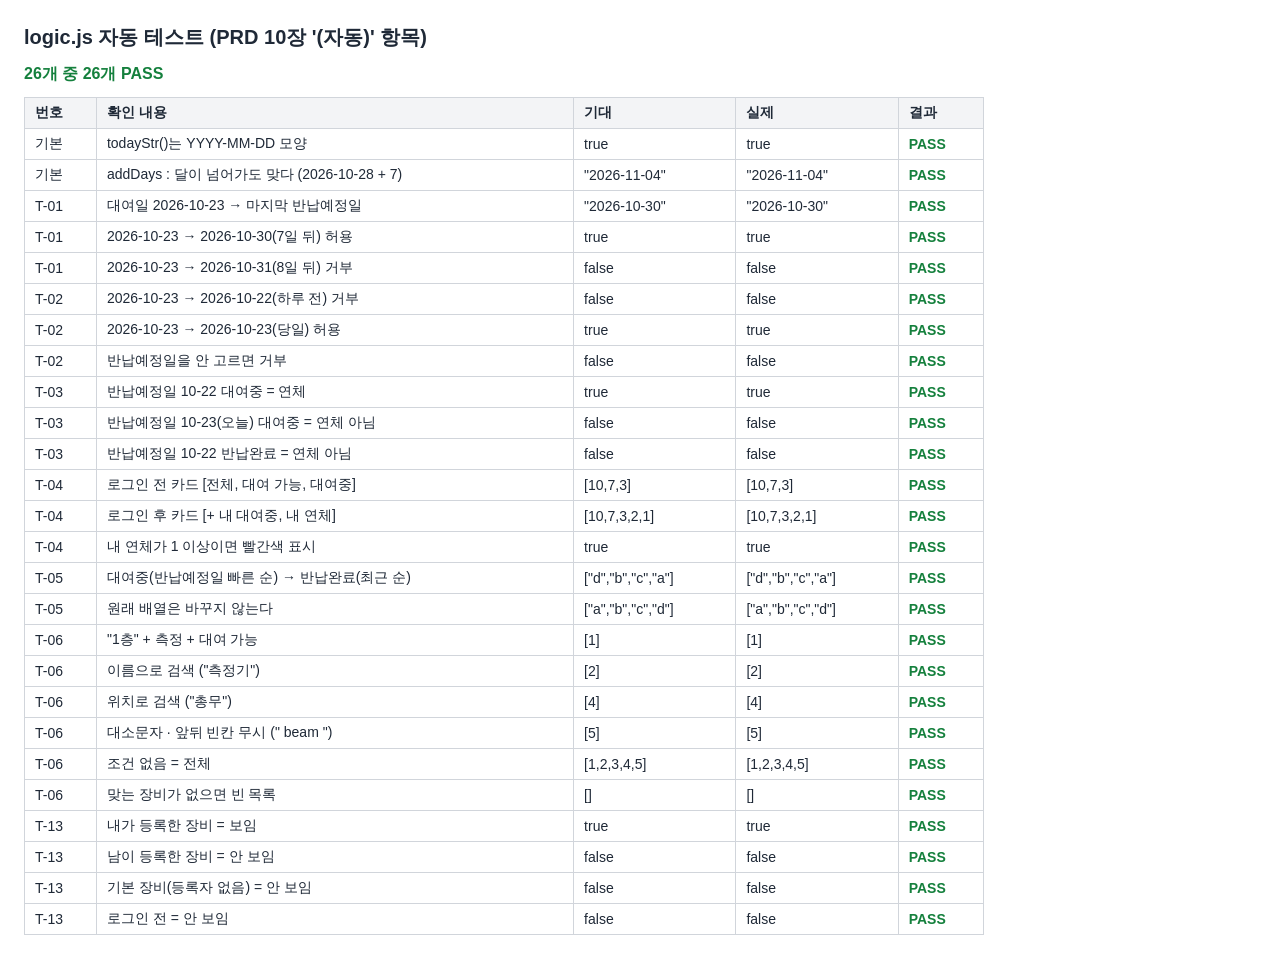
<file: test.html>
<!DOCTYPE html>
<html lang="ko">
<head>
  <meta charset="UTF-8">
  <meta name="viewport" content="width=device-width, initial-scale=1">
  <title>logic.js 테스트 – 공용 장비 대여 현황판</title>
  <link rel="icon" href="data:,">
  <style>
    body { font-family: 'Malgun Gothic', sans-serif; margin: 24px; color: #1f2937; }
    h1 { font-size: 20px; }
    #result { font-weight: bold; margin: 12px 0; }
    table { border-collapse: collapse; width: 100%; max-width: 960px; font-size: 14px; }
    th, td { border: 1px solid #d1d5db; padding: 6px 10px; text-align: left; }
    th { background: #f3f4f6; }
    .pass { color: #15803d; font-weight: bold; }
    .fail { color: #b91c1c; font-weight: bold; }
  </style>
</head>
<body>
  <h1>logic.js 자동 테스트 (PRD 10장 '(자동)' 항목)</h1>
  <div id="result"></div>
  <table>
    <thead><tr><th>번호</th><th>확인 내용</th><th>기대</th><th>실제</th><th>결과</th></tr></thead>
    <tbody id="testBody"></tbody>
  </table>

  <script src="logic.js"></script>
  <script>
    const tests = [];
    function check(no, desc, actual, expected) {
      tests.push({ no, desc, actual: JSON.stringify(actual), expected: JSON.stringify(expected) });
    }

    // 기본 : 날짜 함수
    check('기본', 'todayStr()는 YYYY-MM-DD 모양', /^\d{4}-\d{2}-\d{2}$/.test(todayStr()), true);
    check('기본', 'addDays : 달이 넘어가도 맞다 (2026-10-28 + 7)', addDays('2026-10-28', 7), '2026-11-04');

    // T-01 반납예정일 7일 이내 (R-05)
    check('T-01', '대여일 2026-10-23 → 마지막 반납예정일', maxDueDate('2026-10-23'), '2026-10-30');
    check('T-01', '2026-10-23 → 2026-10-30(7일 뒤) 허용', isValidDueDate('2026-10-23', '2026-10-30'), true);
    check('T-01', '2026-10-23 → 2026-10-31(8일 뒤) 거부', isValidDueDate('2026-10-23', '2026-10-31'), false);

    // T-02 반납예정일이 대여일보다 앞서면 거부 (R-05)
    check('T-02', '2026-10-23 → 2026-10-22(하루 전) 거부', isValidDueDate('2026-10-23', '2026-10-22'), false);
    check('T-02', '2026-10-23 → 2026-10-23(당일) 허용', isValidDueDate('2026-10-23', '2026-10-23'), true);
    check('T-02', '반납예정일을 안 고르면 거부', isValidDueDate('2026-10-23', ''), false);

    // T-03 연체 (R-09), 오늘 2026-10-23
    check('T-03', '반납예정일 10-22 대여중 = 연체', isOverdue({ status: '대여중', dueDate: '2026-10-22' }, '2026-10-23'), true);
    check('T-03', '반납예정일 10-23(오늘) 대여중 = 연체 아님', isOverdue({ status: '대여중', dueDate: '2026-10-23' }, '2026-10-23'), false);
    check('T-03', '반납예정일 10-22 반납완료 = 연체 아님', isOverdue({ status: '반납완료', dueDate: '2026-10-22' }, '2026-10-23'), false);

    // T-04 요약 카드 숫자 : 장비 10개 중 대여중 3개, 내 대여중 2(그중 연체 1) + 반납완료 1
    const items = [];
    for (let i = 1; i <= 10; i++) items.push({ id: i, status: i <= 3 ? '대여중' : '대여 가능' });
    const myLoans = [
      { id: 1, status: '대여중', dueDate: '2026-10-20' },
      { id: 2, status: '대여중', dueDate: '2026-10-25' },
      { id: 3, status: '반납완료', dueDate: '2026-10-10' },
    ];
    check('T-04', '로그인 전 카드 [전체, 대여 가능, 대여중]',
      summarize(items, [], '2026-10-23', false).map(c => c.value), [10, 7, 3]);
    check('T-04', '로그인 후 카드 [+ 내 대여중, 내 연체]',
      summarize(items, myLoans, '2026-10-23', true).map(c => c.value), [10, 7, 3, 2, 1]);
    check('T-04', '내 연체가 1 이상이면 빨간색 표시',
      summarize(items, myLoans, '2026-10-23', true)[4].alert, true);

    // T-05 내 대여 정렬 : 대여중 먼저(반납예정일 빠른 순)
    const unsorted = [
      { id: 'a', status: '반납완료', dueDate: '2026-10-01', returnedAt: '2026-10-02T09:00:00+09:00' },
      { id: 'b', status: '대여중', dueDate: '2026-10-28' },
      { id: 'c', status: '반납완료', dueDate: '2026-10-05', returnedAt: '2026-10-06T09:00:00+09:00' },
      { id: 'd', status: '대여중', dueDate: '2026-10-24' },
    ];
    check('T-05', '대여중(반납예정일 빠른 순) → 반납완료(최근 순)',
      sortMyLoans(unsorted).map(l => l.id), ['d', 'b', 'c', 'a']);
    check('T-05', '원래 배열은 바꾸지 않는다', unsorted.map(l => l.id), ['a', 'b', 'c', 'd']);

    // T-06 검색 + 분류 + 상태 필터를 함께
    const sample = [
      { id: 1, name: '열화상 카메라',      category: '측정',   location: '1층 설비팀',  status: '대여 가능' },
      { id: 2, name: '휴대용 가스 측정기', category: '측정',   location: '1층 설비팀',  status: '대여중' },
      { id: 3, name: '무전기 1번',         category: '통신',   location: '1층 안전팀',  status: '대여 가능' },
      { id: 4, name: '업무용 노트북 A',    category: '노트북', location: '3층 총무팀',  status: '대여 가능' },
      { id: 5, name: 'Beam 프로젝터',      category: '영상',   location: '2층 대회의실', status: '대여 가능' },
    ];
    const ids = list => list.map(i => i.id);
    check('T-06', '"1층" + 측정 + 대여 가능', ids(filterItems(sample, '1층', '측정', '대여 가능')), [1]);
    check('T-06', '이름으로 검색 ("측정기")', ids(filterItems(sample, '측정기', '전체', '전체')), [2]);
    check('T-06', '위치로 검색 ("총무")', ids(filterItems(sample, '총무', '전체', '전체')), [4]);
    check('T-06', '대소문자 · 앞뒤 빈칸 무시 (" beam ")', ids(filterItems(sample, ' beam ', '전체', '전체')), [5]);
    check('T-06', '조건 없음 = 전체', ids(filterItems(sample, '', '전체', '전체')), [1, 2, 3, 4, 5]);
    check('T-06', '맞는 장비가 없으면 빈 목록', ids(filterItems(sample, '1층', '노트북', '전체')), []);

    // T-13 [수정] [삭제] 버튼은 내가 등록한 장비에만 (R-03)
    check('T-13', '내가 등록한 장비 = 보임', canEditItem({ ownerId: 'user-a' }, 'user-a'), true);
    check('T-13', '남이 등록한 장비 = 안 보임', canEditItem({ ownerId: 'user-a' }, 'user-b'), false);
    check('T-13', '기본 장비(등록자 없음) = 안 보임', canEditItem({ ownerId: null }, 'user-a'), false);
    check('T-13', '로그인 전 = 안 보임', canEditItem({ ownerId: null }, null), false);

    // 표 그리기
    const body = document.getElementById('testBody');
    let passCount = 0;
    tests.forEach(t => {
      const ok = t.actual === t.expected;
      if (ok) passCount++;
      const row = body.insertRow();
      [t.no, t.desc, t.expected, t.actual].forEach(text => { row.insertCell().textContent = text; });
      const cell = row.insertCell();
      cell.textContent = ok ? 'PASS' : 'FAIL';
      cell.className = ok ? 'pass' : 'fail';
    });
    const result = document.getElementById('result');
    result.textContent = `${tests.length}개 중 ${passCount}개 PASS`;
    result.className = passCount === tests.length ? 'pass' : 'fail';
  </script>
</body>
</html>
</file>
